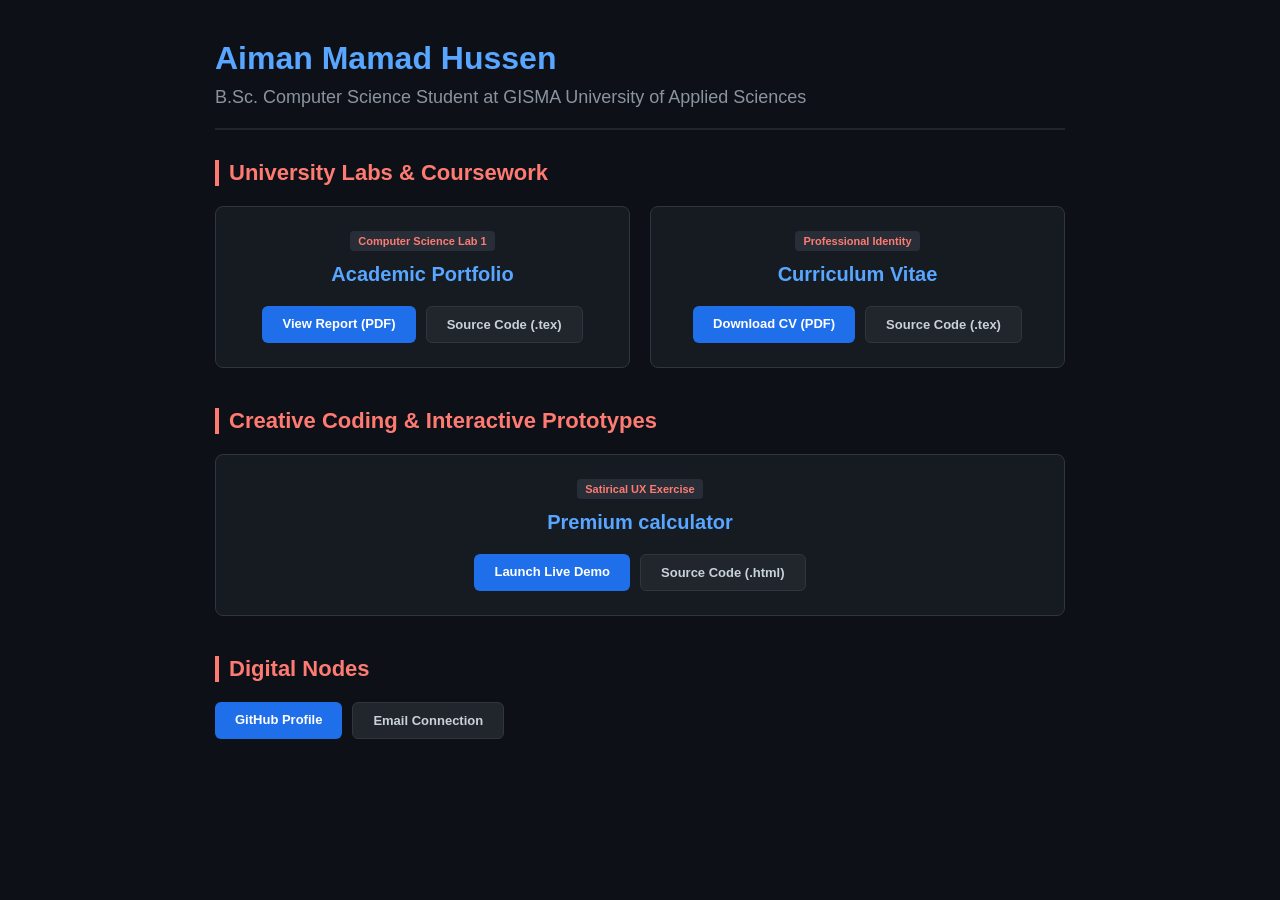
<file: index.html>
<!DOCTYPE html>
<html lang="en">
<head>
    <meta charset="UTF-8">
    <meta name="viewport" content="width=device-width, initial-scale=1.0">
    <title>Aiman Mamad Hussen | Portfolio</title>
    <style>
        /* Dark Mode Theme */
        body {
            background-color: #0d1117;
            color: #c9d1d9;
            font-family: 'Segoe UI', Tahoma, Geneva, Verdana, sans-serif;
            margin: 0;
            padding: 40px 20px;
            display: flex;
            justify-content: center;
        }

        .container {
            max-width: 850px;
            width: 100%;
        }

        header {
            border-bottom: 2px solid #21262d;
            padding-bottom: 20px;
            margin-bottom: 30px;
        }

        h1 {
            color: #58a6ff;
            margin: 0 0 10px 0;
            font-size: 32px;
        }

        .subtitle {
            color: #8b949e;
            font-size: 18px;
            margin: 0;
        }

        section {
            margin-bottom: 40px;
        }

        h2 {
            color: #ff7b72;
            border-left: 4px solid #ff7b72;
            padding-left: 10px;
            font-size: 22px;
            margin-bottom: 20px;
        }

        /* Project Cards Layout - Side by Side Grid */
        .grid {
            display: grid;
            grid-template-columns: repeat(2, 1fr);
            gap: 20px;
            margin-bottom: 20px;
        }

        /* Full width for the bottom section */
        .full-width {
            display: grid;
            grid-template-columns: 1fr;
        }

        .card {
            background-color: #161b22;
            border: 1px solid #30363d;
            border-radius: 8px;
            padding: 24px;
            text-align: center;
            transition: transform 0.2s, border-color 0.2s;
        }

        .card:hover {
            border-color: #58a6ff;
            transform: translateY(-2px);
        }

        .card h3 {
            color: #58a6ff;
            margin-top: 0;
            margin-bottom: 20px;
            font-size: 20px;
            font-weight: 600;
        }

        /* Buttons Styling */
        .btn-group {
            display: flex;
            justify-content: center;
            gap: 10px;
            flex-wrap: wrap;
        }

        .btn {
            display: inline-block;
            background-color: #1f6feb;
            color: #ffffff;
            padding: 10px 20px;
            border-radius: 6px;
            text-decoration: none;
            font-size: 13px;
            font-weight: bold;
            transition: background 0.2s;
        }

        .btn:hover {
            background-color: #388bfd;
        }

        .btn-secondary {
            display: inline-block;
            background-color: #21262d;
            color: #c9d1d9;
            padding: 10px 20px;
            border-radius: 6px;
            border: 1px solid #30363d;
            text-decoration: none;
            font-size: 13px;
            font-weight: bold;
            transition: background 0.2s;
        }

        .btn-secondary:hover {
            background-color: #30363d;
        }

        .badge {
            background-color: #282e38;
            color: #ff7b72;
            padding: 4px 8px;
            border-radius: 4px;
            font-size: 11px;
            font-weight: bold;
            display: inline-block;
            margin-bottom: 12px;
        }
    </style>
</head>
<body>

    <div class="container">
        <header>
            <h1>Aiman Mamad Hussen</h1>
            <p class="subtitle">B.Sc. Computer Science Student at GISMA University of Applied Sciences</p>
        </header>

        <section id="academic">
            <h2>University Labs & Coursework</h2>
            <div class="grid">
                
                <div class="card">
                    <span class="badge">Computer Science Lab 1</span>
                    <h3>Academic Portfolio</h3>
                    <div class="btn-group">
                        <a href="report.pdf" target="_blank" class="btn">View Report (PDF)</a>
                        <a href="report.tex" target="_blank" class="btn-secondary">Source Code (.tex)</a>
                    </div>
                </div>

                <div class="card">
                    <span class="badge">Professional Identity</span>
                    <h3>Curriculum Vitae</h3>
                    <div class="btn-group">
                        <a href="main.pdf" target="_blank" class="btn">Download CV (PDF)</a>
                        <a href="main.tex" target="_blank" class="btn-secondary">Source Code (.tex)</a>
                    </div>
                </div>

            </div>
        </section>

        <section id="projects">
            <h2>Creative Coding & Interactive Prototypes</h2>
            <div class="full-width">

                <div class="card">
                    <span class="badge">Satirical UX Exercise</span>
                    <h3>Premium calculator</h3>
                    <div class="btn-group">
                        <a href="calculator.html" target="_blank" class="btn">Launch Live Demo</a>
                        <a href="https://github.com/Aiman-Hussen/Aiman-Hussen.github.io/blob/main/calculator.html" target="_blank" class="btn-secondary">Source Code (.html)</a>
                    </div>
                </div>

            </div>
        </section>

        <section id="contact">
            <h2>Digital Nodes</h2>
            <div class="btn-group" style="justify-content: flex-start;">
                <a href="https://github.com/Aiman-Hussen" target="_blank" class="btn">GitHub Profile</a>
                <a href="mailto:aiman.hussen@example.com" class="btn-secondary">Email Connection</a>
            </div>
        </section>
    </div>

</body>
</html>
</file>
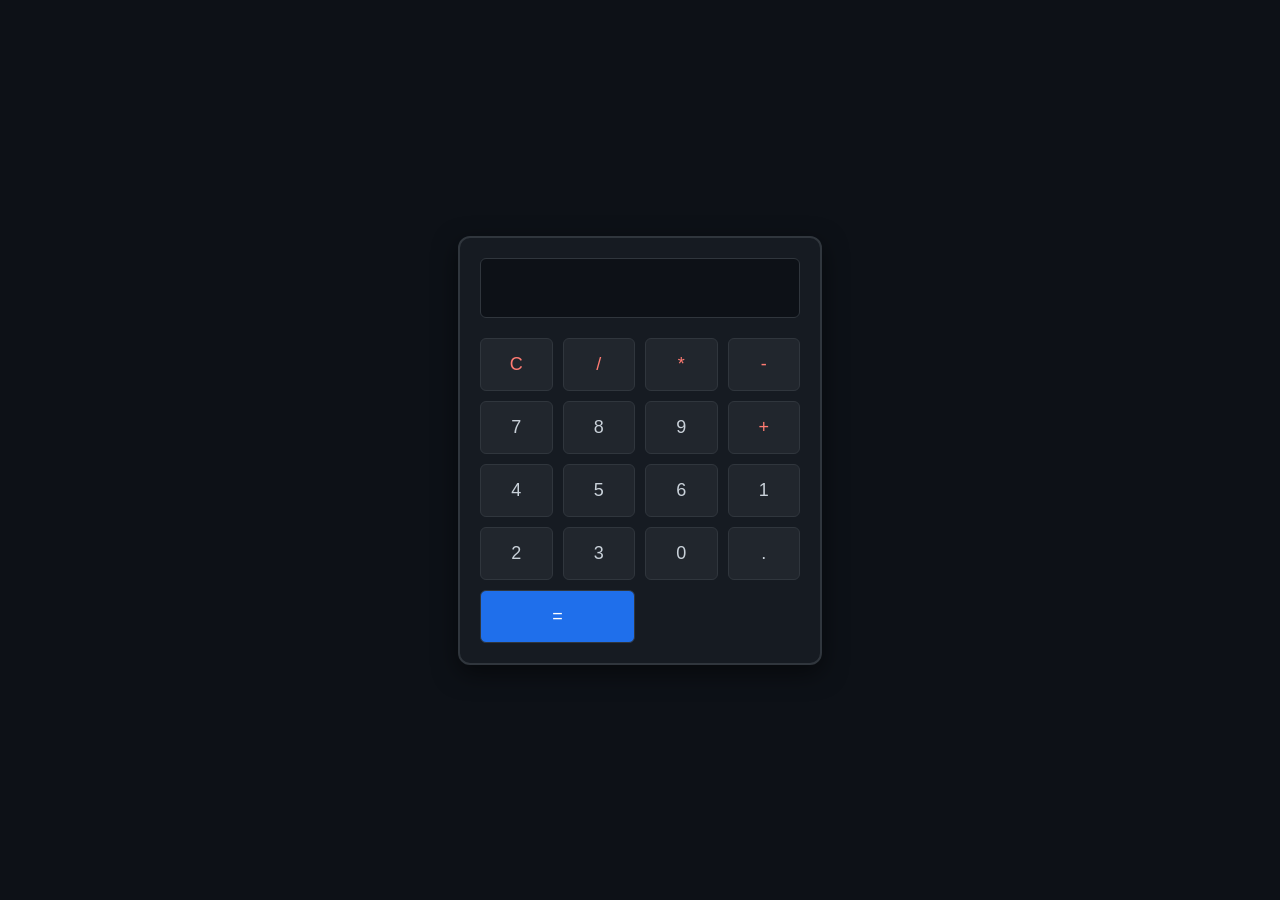
<file: calculator.html>
<!DOCTYPE html>
<html lang="en">
<head>
    <meta charset="UTF-8">
    <meta name="viewport" content="width=device-width, initial-scale=1.0">
    <title>Premium Calculator</title>
    <style>
        /* Dark Mode style matching your portfolio */
        body {
            background-color: #0d1117;
            color: #c9d1d9;
            font-family: 'Segoe UI', Tahoma, Geneva, Verdana, sans-serif;
            display: flex;
            justify-content: center;
            align-items: center;
            height: 100vh;
            margin: 0;
            overflow: hidden;
        }

        /* Main Calculator Container */
        .calculator {
            background-color: #161b22;
            border: 2px solid #30363d;
            border-radius: 12px;
            padding: 20px;
            width: 320px;
            box-shadow: 0 8px 24px rgba(0,0,0,0.5);
            position: relative;
        }

        #display {
            width: 100%;
            height: 60px;
            background-color: #0d1117;
            border: 1px solid #30363d;
            border-radius: 6px;
            color: #58a6ff;
            font-size: 24px;
            text-align: right;
            padding: 10px;
            box-sizing: border-box;
            margin-bottom: 20px;
        }

        .buttons {
            display: grid;
            grid-template-columns: repeat(4, 1fr);
            gap: 10px;
        }

        button {
            background-color: #21262d;
            border: 1px solid #30363d;
            border-radius: 6px;
            color: #c9d1d9;
            font-size: 18px;
            padding: 15px;
            cursor: pointer;
            transition: background 0.2s;
        }

        button:hover {
            background-color: #30363d;
        }

        button.operator {
            color: #ff7b72;
        }

        button.equal {
            background-color: #1f6feb;
            color: #ffffff;
            grid-column: span 2;
        }

        button.equal:hover {
            background-color: #388bfd;
        }

        /* FALSE PAYMENT OVERLAY */
        .overlay {
            position: absolute;
            top: 0;
            left: 0;
            width: 100%;
            height: 100%;
            background-color: rgba(13, 17, 23, 0.95);
            border-radius: 12px;
            display: flex;
            flex-direction: column;
            justify-content: center;
            align-items: center;
            padding: 20px;
            box-sizing: border-box;
            text-align: center;
            transition: opacity 0.3s ease;
        }

        .hidden {
            display: none !important;
        }

        .pay-box {
            background-color: #21262d;
            border: 2px solid #f85149;
            border-radius: 8px;
            padding: 20px;
            box-shadow: 0 4px 16px rgba(248, 81, 73, 0.2);
        }

        .pay-box h3 {
            color: #f85149;
            margin-top: 0;
            font-size: 20px;
        }

        .pay-box p {
            font-size: 14px;
            line-height: 1.5;
        }

        .price {
            font-size: 24px;
            color: #58a6ff;
            font-weight: bold;
            margin: 15px 0;
        }

        .pay-btn {
            background-color: #238636;
            color: white;
            border: none;
            padding: 10px 20px;
            font-weight: bold;
            border-radius: 6px;
            width: 100%;
            margin-bottom: 10px;
            cursor: pointer;
        }

        .pay-btn:hover {
            background-color: #2ea043;
        }

        .cancel-btn {
            background-color: transparent;
            color: #8b949e;
            border: 1px solid #30363d;
            font-size: 14px;
            padding: 8px;
            width: 100%;
            cursor: pointer;
        }
    </style>
</head>
<body>

    <div class="calculator">
        <input type="text" id="display" readonly value="">

        <div class="buttons">
            <button onclick="clearDisplay()" class="operator">C</button>
            <button onclick="appendValue('/')" class="operator">/</button>
            <button onclick="appendValue('*')" class="operator">*</button>
            <button onclick="appendValue('-')" class="operator">-</button>
            
            <button onclick="appendValue('7')">7</button>
            <button onclick="appendValue('8')">8</button>
            <button onclick="appendValue('9')">9</button>
            <button onclick="appendValue('+')" class="operator">+</button>
            
            <button onclick="appendValue('4')">4</button>
            <button onclick="appendValue('5')">5</button>
            <button onclick="appendValue('6')">6</button>
            
            <button onclick="appendValue('1')">1</button>
            <button onclick="appendValue('2')">2</button>
            <button onclick="appendValue('3')">3</button>
            
            <button onclick="appendValue('0')">0</button>
            <button onclick="appendValue('.')">.</button>
            <button onclick="triggerPaywall()" class="equal">=</button>
        </div>

        <div id="paywall" class="overlay hidden">
            <div class="pay-box">
                <h3>💳 RESULT LOCKED!</h3>
                <p>Please complete the following micro-transaction to unlock the calculation result:</p>
                <div class="price">€9.99</div>
                <button class="pay-btn" onclick="alert('just stole your 9.99 and i aint giving u the result lol')">PAY NOW</button>
                <button class="cancel-btn" onclick="closePaywall()">CANCEL</button>
            </div>
        </div>
    </div>

    <script>
        let display = document.getElementById('display');

        function appendValue(val) {
            display.value += val;
        }

        function clearDisplay() {
            display.value = '';
        }

        // Activates the prank when clicking "="
        function triggerPaywall() {
            if (display.value === '') return;
            
            try {
                // Evaluates the calculation in the background to ensure syntax is valid
                let check = eval(display.value);
                // Shows the overlay blocking the user interface
                document.getElementById('paywall').classList.remove('hidden');
            } catch (e) {
                display.value = 'Error';
            }
        }

        function closePaywall() {
            document.getElementById('paywall').classList.add('hidden');
            clearDisplay();
        }
    </script>
</body>
</html>
</file>
